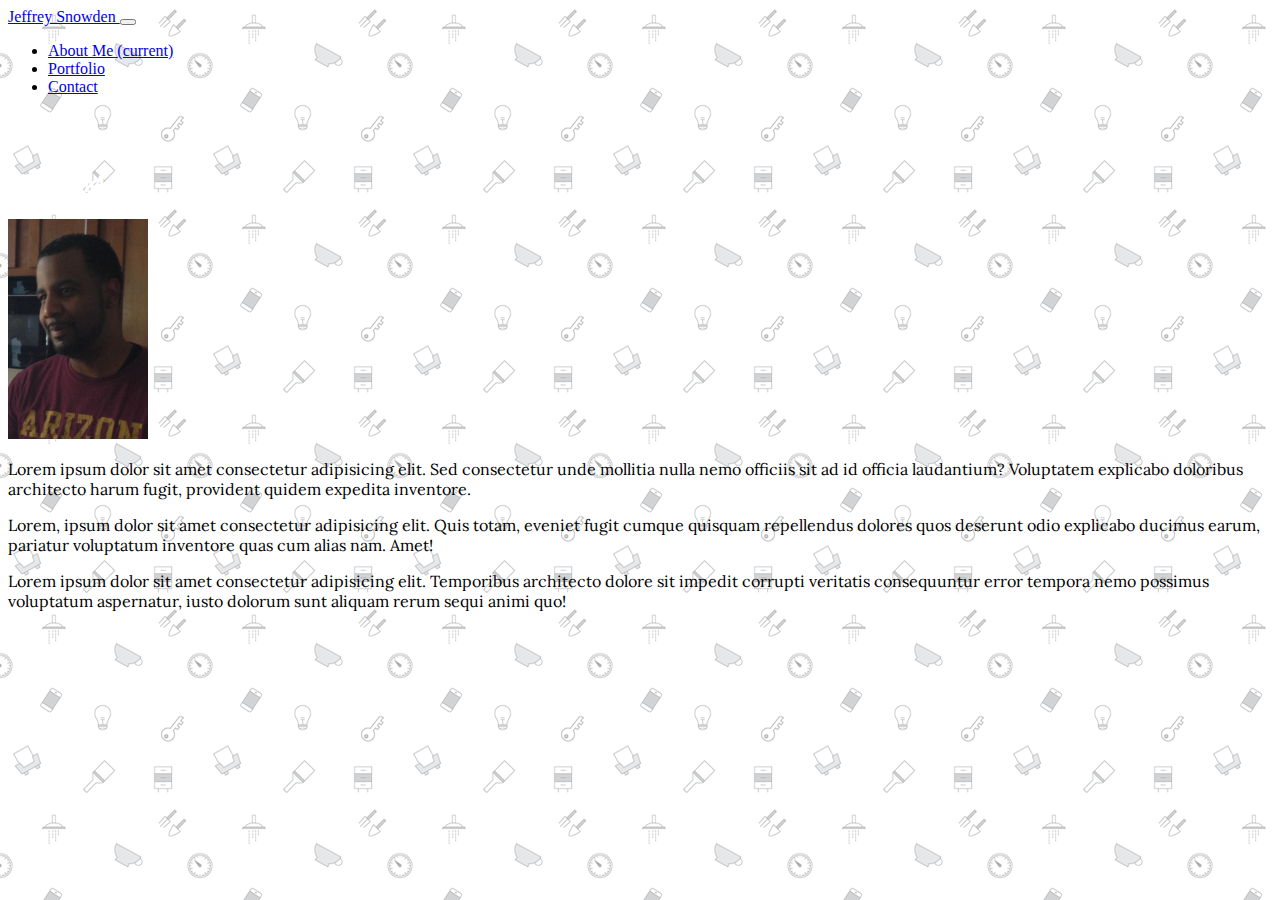
<file: index.html>
<!DOCTYPE html>
<html lang="en">

<head>
    <meta charset="UTF-8">
    <meta name="viewport" content="width=device-width, initial-scale=1.0">
    <meta http-equiv="X-UA-Compatible" content="ie=edge">
    <title>Bootstrap Portfolio</title>
    <link href="https://fonts.googleapis.com/css?family=Lora" rel="stylesheet">
    <link href="https://stackpath.bootstrapcdn.com/bootstrap/4.1.1/css/bootstrap.min.css" rel="stylesheet" integrity="sha384-WskhaSGFgHYWDcbwN70/dfYBj47jz9qbsMId/iRN3ewGhXQFZCSftd1LZCfmhktB"
        crossorigin="anonymous">
    <link rel="stylesheet" href="index.css">
    <nav class="navbar navbar-expand-sm navbar-dark bg-dark">
        <a class="navbar-brand" href="#">Jeffrey Snowden </a>
        <button class="navbar-toggler" type="button" data-toggle="collapse" data-target="#navbarNav" aria-controls="navbarNav" aria-expanded="false"
            aria-label="Toggle navigation">
            <span class="navbar-toggler-icon"></span>
        </button>
        <div class="collapse navbar-collapse" id="navbarNav">
            <ul class="navbar-nav ml-auto">
                <li class="nav-item active">
                    <a class="nav-link" href="file:///C:/Users/jeffr/Desktop/UA%20Class%20Assignments/Homework/Bootstrap-Portfolio/Bootstrap.html">About Me
                        <span class="sr-only">(current)</span>
                    </a>
                </li>
                <li class="nav-item">
                    <a class="nav-link" href="file:///C:/Users/jeffr/Desktop/UA%20Class%20Assignments/Homework/Bootstrap-Portfolio/portfolio.html">Portfolio</a>
                </li>
                <li class="nav-item">
                    <a class="nav-link" href="file:///C:/Users/jeffr/Desktop/UA%20Class%20Assignments/Homework/Bootstrap-Portfolio/contact.html">Contact</a>
                </li>
            </ul>
    </nav>
    </div>

</head>

<body>
    <br>
    <br>
    <div class="container">
        <div class="card">
            <div class="card-header -dark bg-dark">
                <h2>About Me</h2>
            </div>
            <div class="card-body">
                <div class="container">
                    <div class="row">
                        <div class="col-sm-2">
                            <img src="IMG_0211.jpg" width="140px" height="220px" alt="me">
                        </div>
                        <div class="col-sm-10">
                            <p>Lorem ipsum dolor sit amet consectetur adipisicing elit. Sed consectetur unde mollitia nulla
                                nemo officiis sit ad id officia laudantium? Voluptatem explicabo doloribus architecto harum
                                fugit, provident quidem expedita inventore.</p>
                            <p>Lorem, ipsum dolor sit amet consectetur adipisicing elit. Quis totam, eveniet fugit cumque quisquam
                                repellendus dolores quos deserunt odio explicabo ducimus earum, pariatur voluptatum inventore
                                quas cum alias nam. Amet!</p>
                            <p>Lorem ipsum dolor sit amet consectetur adipisicing elit. Temporibus architecto dolore sit impedit
                                corrupti veritatis consequuntur error tempora nemo possimus voluptatum aspernatur, iusto
                                dolorum sunt aliquam rerum sequi animi quo!</p>
                        </div>
                    </div>
                </div>
            </div>
        </div>
    </div>
    </div>
</body>

</html>
</file>
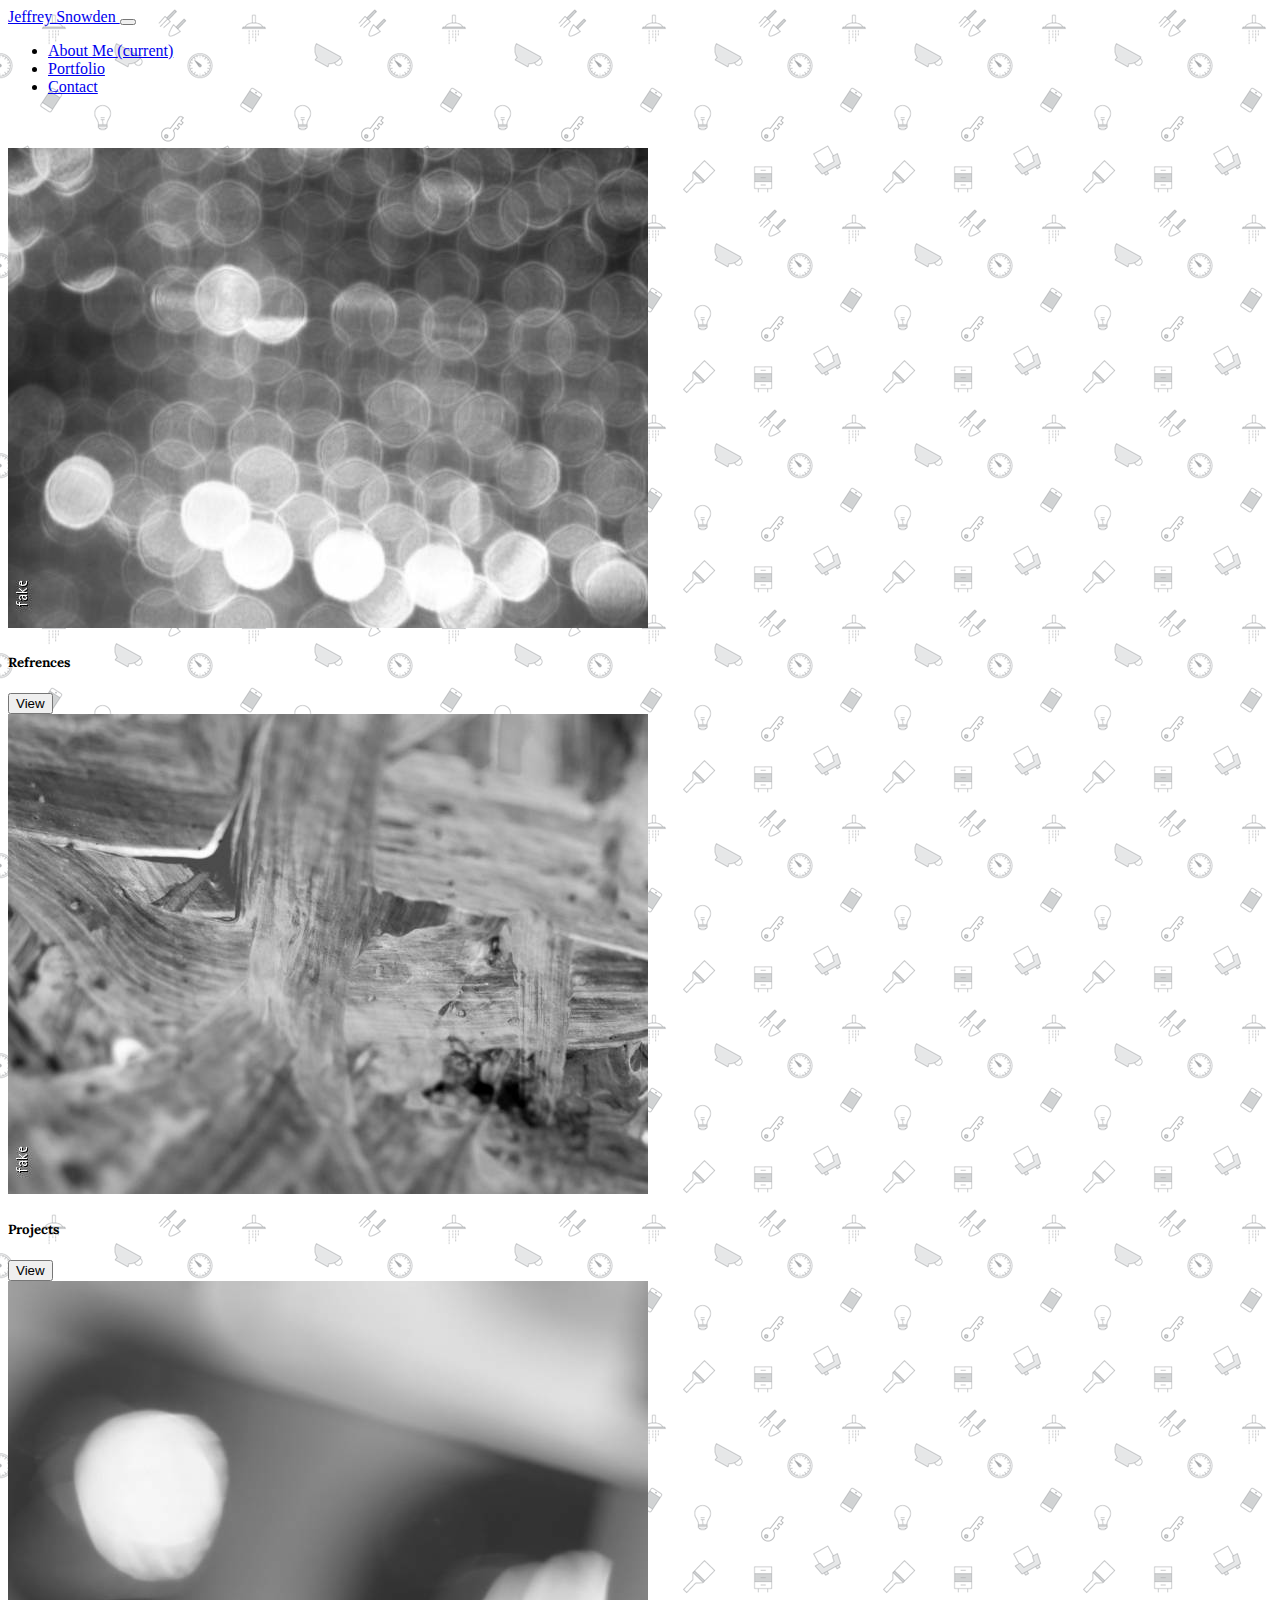
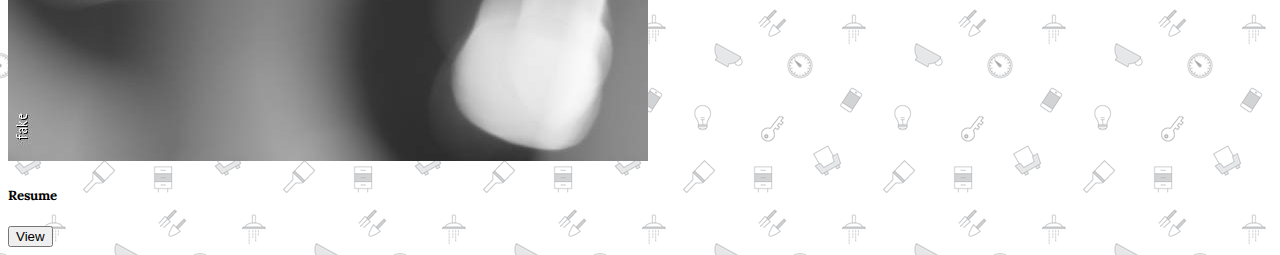
<file: portfolio.html>
<!DOCTYPE html>
<html lang="en">

<head>
    <meta charset="UTF-8">
    <meta name="viewport" content="width=device-width, initial-scale=1.0">
    <meta http-equiv="X-UA-Compatible" content="ie=edge">
    <title>Portfolio</title>
    <link href="https://fonts.googleapis.com/css?family=Lora" rel="stylesheet">
    <link href="https://stackpath.bootstrapcdn.com/bootstrap/4.1.1/css/bootstrap.min.css" rel="stylesheet" integrity="sha384-WskhaSGFgHYWDcbwN70/dfYBj47jz9qbsMId/iRN3ewGhXQFZCSftd1LZCfmhktB"
        crossorigin="anonymous">
    <link rel="stylesheet" href="index.css">
    <nav class="navbar navbar-expand-sm navbar-dark bg-dark">
        <a class="navbar-brand" href="#">Jeffrey Snowden </a>
        <button class="navbar-toggler" type="button" data-toggle="collapse" data-target="#navbarNav" aria-controls="navbarNav" aria-expanded="false"
            aria-label="Toggle navigation">
            <span class="navbar-toggler-icon"></span>
        </button>
        <div class="collapse navbar-collapse" id="navbarNav">
            <ul class="navbar-nav ml-auto">
                <li class="nav-item active">
                    <a class="nav-link" href="file:///C:/Users/jeffr/Desktop/UA%20Class%20Assignments/Homework/Bootstrap-Portfolio/Bootstrap.html">About Me
                        <span class="sr-only">(current)</span>
                    </a>
                </li>
                <li class="nav-item">
                    <a class="nav-link" href="file:///C:/Users/jeffr/Desktop/UA%20Class%20Assignments/Homework/Bootstrap-Portfolio/portfolio.html">Portfolio</a>
                </li>
                <li class="nav-item">
                    <a class="nav-link" href="file:///C:/Users/jeffr/Desktop/UA%20Class%20Assignments/Homework/Bootstrap-Portfolio/contact.html">Contact</a>
                </li>
            </ul>
        </div>
    </nav>

</head>

<body>
    <br>
    <br>
    <div class="container">
        <div class="card-group">
            <div class="card">
                <img class="card-img-top" src="abstract 1.jpg" alt="Card image cap">
                <div class="card-body">
                    <h5 class="card-title">Refrences</h5>
                    <button type="button" class="btn btn-secondary">View</button>
                </div>
            </div>
            <div class="card">
                <img class="card-img-top" src="abstract 2.jpg" alt="Card image cap">
                <div class="card-body">
                    <h5 class="card-title">Projects</h5>
                    <button type="button" class="btn btn-secondary">View</button>
                </div>
            </div>
            <div class="card">
                <img class="card-img-top" src="abstract 3.jpg" alt="Card image cap">
                <div class="card-body">
                    <h5 class="card-title">Resume</h5>
                    <button type="button" class="btn btn-secondary">View</button>
                </div>
            </div>
        </div>
    </div>
</body>

</html>
</file>
<file: index.css>
body    {
    background-image: url(doodles.png)
}

.jumbotron-fluid {
    margin: 129px;
}

h2 {
    font-size: 18pt;
    color: white;
    font-family:  'Lora', serif;
}

p   {
    font-family:  'Lora', serif;
}

h5 {
    font-family:  'Lora', serif;
}

p3   {
    font-family:  'Lora', serif;
    margin-bottom: 0rem;
}
</file>
